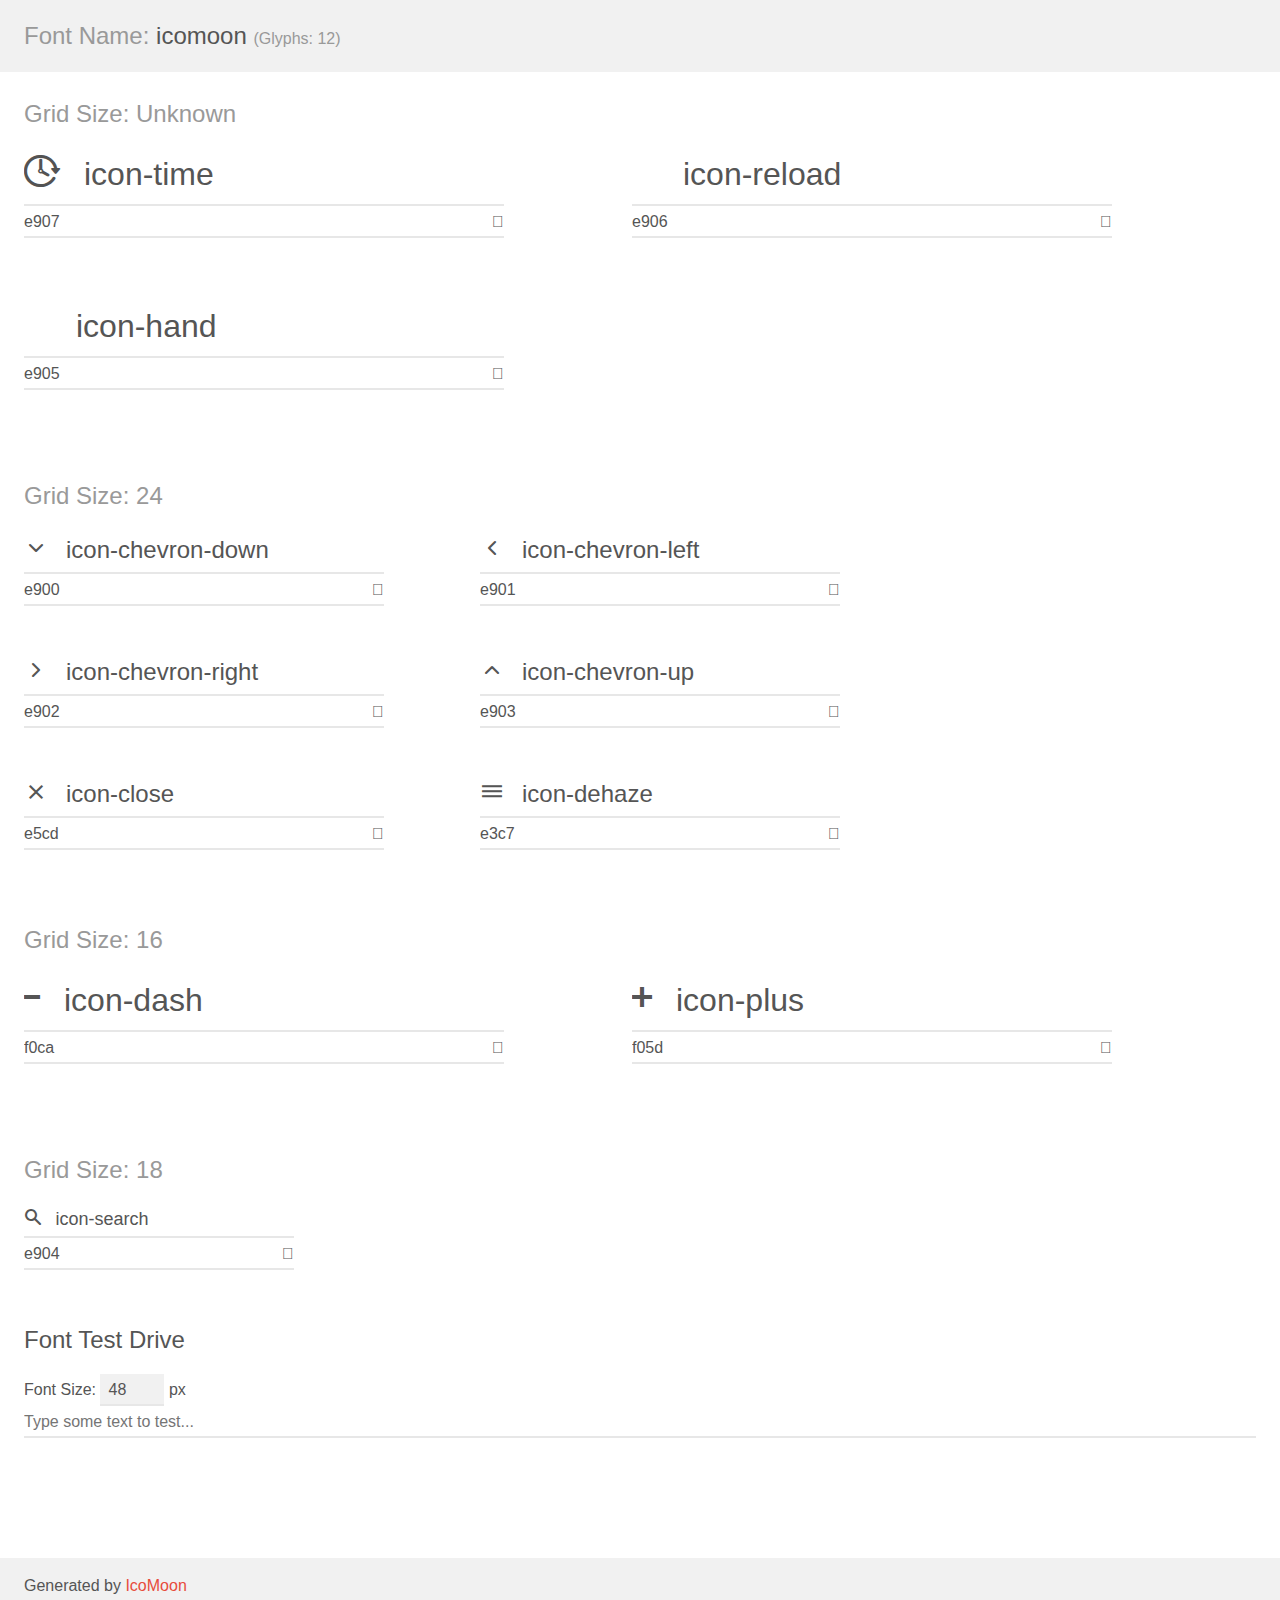
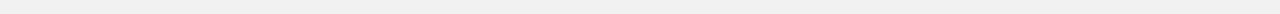
<file: font/icomoon/demo.html>
<!doctype html>
<html>
<head>
    <meta charset="utf-8">
    <title>IcoMoon Demo</title>
    <meta name="description" content="An Icon Font Generated By IcoMoon.io">
    <meta name="viewport" content="width=device-width, initial-scale=1">
    <link rel="stylesheet" href="demo-files/demo.css">
    <link rel="stylesheet" href="style.css"></head>
<body>
    <div class="bgc1 clearfix">
        <h1 class="mhmm mvm"><span class="fgc1">Font Name:</span> icomoon <small class="fgc1">(Glyphs:&nbsp;12)</small></h1>
    </div>
    <div class="clearfix mhl ptl">
        <h1 class="mvm mtn fgc1">Grid Size: Unknown</h1>
        <div class="glyph fs1">
            <div class="clearfix bshadow0 pbs">
                <span class="icon-time">
                
                </span>
                <span class="mls"> icon-time</span>
            </div>
            <fieldset class="fs0 size1of1 clearfix hidden-false">
                <input type="text" readonly value="e907" class="unit size1of2" />
                <input type="text" maxlength="1" readonly value="&#xe907;" class="unitRight size1of2 talign-right" />
            </fieldset>
            <div class="fs0 bshadow0 clearfix hidden-true">
                <span class="unit pvs fgc1">liga: </span>
                <input type="text" readonly value="" class="liga unitRight" />
            </div>
        </div>
        <div class="glyph fs1">
            <div class="clearfix bshadow0 pbs">
                <span class="icon-reload">
                
                </span>
                <span class="mls"> icon-reload</span>
            </div>
            <fieldset class="fs0 size1of1 clearfix hidden-false">
                <input type="text" readonly value="e906" class="unit size1of2" />
                <input type="text" maxlength="1" readonly value="&#xe906;" class="unitRight size1of2 talign-right" />
            </fieldset>
            <div class="fs0 bshadow0 clearfix hidden-true">
                <span class="unit pvs fgc1">liga: </span>
                <input type="text" readonly value="" class="liga unitRight" />
            </div>
        </div>
        <div class="glyph fs1">
            <div class="clearfix bshadow0 pbs">
                <span class="icon-hand">
                
                </span>
                <span class="mls"> icon-hand</span>
            </div>
            <fieldset class="fs0 size1of1 clearfix hidden-false">
                <input type="text" readonly value="e905" class="unit size1of2" />
                <input type="text" maxlength="1" readonly value="&#xe905;" class="unitRight size1of2 talign-right" />
            </fieldset>
            <div class="fs0 bshadow0 clearfix hidden-true">
                <span class="unit pvs fgc1">liga: </span>
                <input type="text" readonly value="" class="liga unitRight" />
            </div>
        </div>
    </div>
    <div class="clearfix mhl ptl">
        <h1 class="mvm mtn fgc1">Grid Size: 24</h1>
        <div class="glyph fs2">
            <div class="clearfix bshadow0 pbs">
                <span class="icon-chevron-down">
                
                </span>
                <span class="mls"> icon-chevron-down</span>
            </div>
            <fieldset class="fs0 size1of1 clearfix hidden-false">
                <input type="text" readonly value="e900" class="unit size1of2" />
                <input type="text" maxlength="1" readonly value="&#xe900;" class="unitRight size1of2 talign-right" />
            </fieldset>
            <div class="fs0 bshadow0 clearfix hidden-true">
                <span class="unit pvs fgc1">liga: </span>
                <input type="text" readonly value="" class="liga unitRight" />
            </div>
        </div>
        <div class="glyph fs2">
            <div class="clearfix bshadow0 pbs">
                <span class="icon-chevron-left">
                
                </span>
                <span class="mls"> icon-chevron-left</span>
            </div>
            <fieldset class="fs0 size1of1 clearfix hidden-false">
                <input type="text" readonly value="e901" class="unit size1of2" />
                <input type="text" maxlength="1" readonly value="&#xe901;" class="unitRight size1of2 talign-right" />
            </fieldset>
            <div class="fs0 bshadow0 clearfix hidden-true">
                <span class="unit pvs fgc1">liga: </span>
                <input type="text" readonly value="" class="liga unitRight" />
            </div>
        </div>
        <div class="glyph fs2">
            <div class="clearfix bshadow0 pbs">
                <span class="icon-chevron-right">
                
                </span>
                <span class="mls"> icon-chevron-right</span>
            </div>
            <fieldset class="fs0 size1of1 clearfix hidden-false">
                <input type="text" readonly value="e902" class="unit size1of2" />
                <input type="text" maxlength="1" readonly value="&#xe902;" class="unitRight size1of2 talign-right" />
            </fieldset>
            <div class="fs0 bshadow0 clearfix hidden-true">
                <span class="unit pvs fgc1">liga: </span>
                <input type="text" readonly value="" class="liga unitRight" />
            </div>
        </div>
        <div class="glyph fs2">
            <div class="clearfix bshadow0 pbs">
                <span class="icon-chevron-up">
                
                </span>
                <span class="mls"> icon-chevron-up</span>
            </div>
            <fieldset class="fs0 size1of1 clearfix hidden-false">
                <input type="text" readonly value="e903" class="unit size1of2" />
                <input type="text" maxlength="1" readonly value="&#xe903;" class="unitRight size1of2 talign-right" />
            </fieldset>
            <div class="fs0 bshadow0 clearfix hidden-true">
                <span class="unit pvs fgc1">liga: </span>
                <input type="text" readonly value="" class="liga unitRight" />
            </div>
        </div>
        <div class="glyph fs2">
            <div class="clearfix bshadow0 pbs">
                <span class="icon-close">
                
                </span>
                <span class="mls"> icon-close</span>
            </div>
            <fieldset class="fs0 size1of1 clearfix hidden-false">
                <input type="text" readonly value="e5cd" class="unit size1of2" />
                <input type="text" maxlength="1" readonly value="&#xe5cd;" class="unitRight size1of2 talign-right" />
            </fieldset>
            <div class="fs0 bshadow0 clearfix hidden-true">
                <span class="unit pvs fgc1">liga: </span>
                <input type="text" readonly value="clear, close" class="liga unitRight" />
            </div>
        </div>
        <div class="glyph fs2">
            <div class="clearfix bshadow0 pbs">
                <span class="icon-dehaze">
                
                </span>
                <span class="mls"> icon-dehaze</span>
            </div>
            <fieldset class="fs0 size1of1 clearfix hidden-false">
                <input type="text" readonly value="e3c7" class="unit size1of2" />
                <input type="text" maxlength="1" readonly value="&#xe3c7;" class="unitRight size1of2 talign-right" />
            </fieldset>
            <div class="fs0 bshadow0 clearfix hidden-true">
                <span class="unit pvs fgc1">liga: </span>
                <input type="text" readonly value="dehaze" class="liga unitRight" />
            </div>
        </div>
    </div>
    <div class="clearfix mhl ptl">
        <h1 class="mvm mtn fgc1">Grid Size: 16</h1>
        <div class="glyph fs3">
            <div class="clearfix bshadow0 pbs">
                <span class="icon-dash">
                
                </span>
                <span class="mls"> icon-dash</span>
            </div>
            <fieldset class="fs0 size1of1 clearfix hidden-false">
                <input type="text" readonly value="f0ca" class="unit size1of2" />
                <input type="text" maxlength="1" readonly value="&#xf0ca;" class="unitRight size1of2 talign-right" />
            </fieldset>
            <div class="fs0 bshadow0 clearfix hidden-true">
                <span class="unit pvs fgc1">liga: </span>
                <input type="text" readonly value="" class="liga unitRight" />
            </div>
        </div>
        <div class="glyph fs3">
            <div class="clearfix bshadow0 pbs">
                <span class="icon-plus">
                
                </span>
                <span class="mls"> icon-plus</span>
            </div>
            <fieldset class="fs0 size1of1 clearfix hidden-false">
                <input type="text" readonly value="f05d" class="unit size1of2" />
                <input type="text" maxlength="1" readonly value="&#xf05d;" class="unitRight size1of2 talign-right" />
            </fieldset>
            <div class="fs0 bshadow0 clearfix hidden-true">
                <span class="unit pvs fgc1">liga: </span>
                <input type="text" readonly value="" class="liga unitRight" />
            </div>
        </div>
    </div>
    <div class="clearfix mhl ptl">
        <h1 class="mvm mtn fgc1">Grid Size: 18</h1>
        <div class="glyph fs4">
            <div class="clearfix bshadow0 pbs">
                <span class="icon-search">
                
                </span>
                <span class="mls"> icon-search</span>
            </div>
            <fieldset class="fs0 size1of1 clearfix hidden-false">
                <input type="text" readonly value="e904" class="unit size1of2" />
                <input type="text" maxlength="1" readonly value="&#xe904;" class="unitRight size1of2 talign-right" />
            </fieldset>
            <div class="fs0 bshadow0 clearfix hidden-true">
                <span class="unit pvs fgc1">liga: </span>
                <input type="text" readonly value="" class="liga unitRight" />
            </div>
        </div>
    </div>

    <!--[if gt IE 8]><!-->
    <div class="mhl clearfix mbl">
        <h1>Font Test Drive</h1>
        <label>
            Font Size: <input id="fontSize" type="number" class="textbox0 mbm"
            min="8" value="48" />
            px
        </label>
        <input id="testText" type="text" class="phl size1of1 mvl"
        placeholder="Type some text to test..." value=""/>
        <div id="testDrive" class="icon-">&nbsp;
        </div>
    </div>
    <!--<![endif]-->
    <div class="bgc1 clearfix">
        <p class="mhl">Generated by <a href="https://icomoon.io/app">IcoMoon</a></p>
    </div>

    <script src="demo-files/demo.js"></script>
</body>
</html>
</file>
<file: font/icomoon/demo-files/demo.css>
body {
  padding: 0;
  margin: 0;
  font-family: sans-serif;
  font-size: 1em;
  line-height: 1.5;
  color: #555;
  background: #fff;
}
h1 {
  font-size: 1.5em;
  font-weight: normal;
}
small {
  font-size: .66666667em;
}
a {
  color: #e74c3c;
  text-decoration: none;
}
a:hover, a:focus {
  box-shadow: 0 1px #e74c3c;
}
.bshadow0, input {
  box-shadow: inset 0 -2px #e7e7e7;
}
input:hover {
  box-shadow: inset 0 -2px #ccc;
}
input, fieldset {
  font-family: sans-serif;
  font-size: 1em;
  margin: 0;
  padding: 0;
  border: 0;
}
input {
  color: inherit;
  line-height: 1.5;
  height: 1.5em;
  padding: .25em 0;
}
input:focus {
  outline: none;
  box-shadow: inset 0 -2px #449fdb;
}
.glyph {
  font-size: 16px;
  width: 15em;
  padding-bottom: 1em;
  margin-right: 4em;
  margin-bottom: 1em;
  float: left;
  overflow: hidden;
}
.liga {
  width: 80%;
  width: calc(100% - 2.5em);
}
.talign-right {
  text-align: right;
}
.talign-center {
  text-align: center;
}
.bgc1 {
  background: #f1f1f1;
}
.fgc1 {
  color: #999;
}
.fgc0 {
  color: #000;
}
p {
  margin-top: 1em;
  margin-bottom: 1em;
}
.mvm {
  margin-top: .75em;
  margin-bottom: .75em;
}
.mtn {
  margin-top: 0;
}
.mtl, .mal {
  margin-top: 1.5em;
}
.mbl, .mal {
  margin-bottom: 1.5em;
}
.mal, .mhl {
  margin-left: 1.5em;
  margin-right: 1.5em;
}
.mhmm {
  margin-left: 1em;
  margin-right: 1em;
}
.mls {
  margin-left: .25em;
}
.ptl {
  padding-top: 1.5em;
}
.pbs, .pvs {
  padding-bottom: .25em;
}
.pvs, .pts {
  padding-top: .25em;
}
.unit {
  float: left;
}
.unitRight {
  float: right;
}
.size1of2 {
  width: 50%;
}
.size1of1 {
  width: 100%;
}
.clearfix:before, .clearfix:after {
  content: " ";
  display: table;
}
.clearfix:after {
  clear: both;
}
.hidden-true {
  display: none;
}
.textbox0 {
  width: 3em;
  background: #f1f1f1;
  padding: .25em .5em;
  line-height: 1.5;
  height: 1.5em;
}
#testDrive {
  display: block;
  padding-top: 24px;
  line-height: 1.5;
}
.fs0 {
  font-size: 16px;
}
.fs1 {
  font-size: 32px;
}
.fs2 {
  font-size: 24px;
}
.fs3 {
  font-size: 32px;
}
.fs4 {
  font-size: 18px;
}
</file>
<file: font/icomoon/style.css>
@font-face {
  font-family: 'icomoon';
  src:  url('fonts/icomoon.eot?aihl09');
  src:  url('fonts/icomoon.eot?aihl09#iefix') format('embedded-opentype'),
    url('fonts/icomoon.ttf?aihl09') format('truetype'),
    url('fonts/icomoon.woff?aihl09') format('woff'),
    url('fonts/icomoon.svg?aihl09#icomoon') format('svg');
  font-weight: normal;
  font-style: normal;
}

[class^="icon-"], [class*=" icon-"] {
  /* use !important to prevent issues with browser extensions that change fonts */
  font-family: 'icomoon' !important;
  speak: none;
  font-style: normal;
  font-weight: normal;
  font-variant: normal;
  text-transform: none;
  line-height: 1;

  /* Better Font Rendering =========== */
  -webkit-font-smoothing: antialiased;
  -moz-osx-font-smoothing: grayscale;
}

.icon-time:before {
  content: "\e907";
  color: #535353;
}
.icon-reload:before {
  content: "\e906";
  color: #fff;
}
.icon-hand:before {
  content: "\e905";
  color: #fff;
}
.icon-chevron-down:before {
  content: "\e900";
}
.icon-chevron-left:before {
  content: "\e901";
}
.icon-chevron-right:before {
  content: "\e902";
}
.icon-chevron-up:before {
  content: "\e903";
}
.icon-close:before {
  content: "\e5cd";
}
.icon-dehaze:before {
  content: "\e3c7";
}
.icon-dash:before {
  content: "\f0ca";
}
.icon-plus:before {
  content: "\f05d";
}
.icon-search:before {
  content: "\e904";
}
</file>
